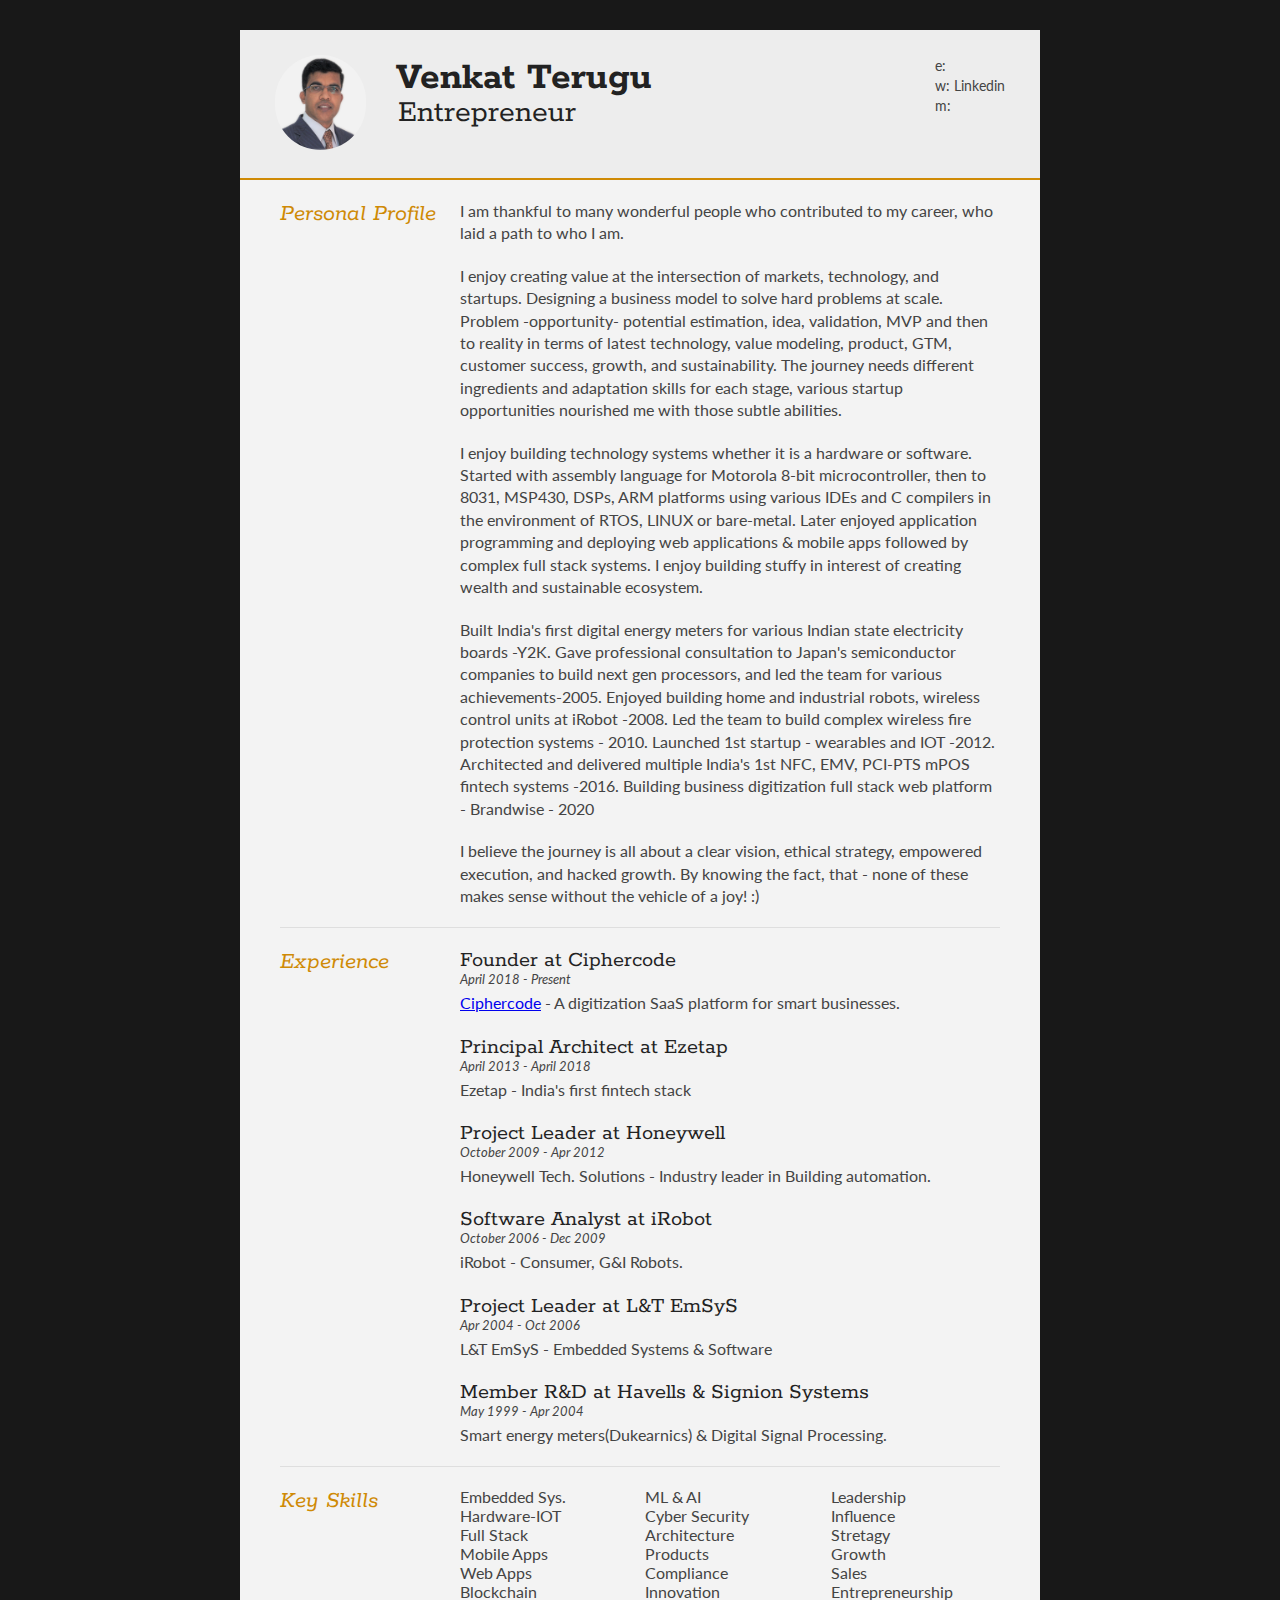
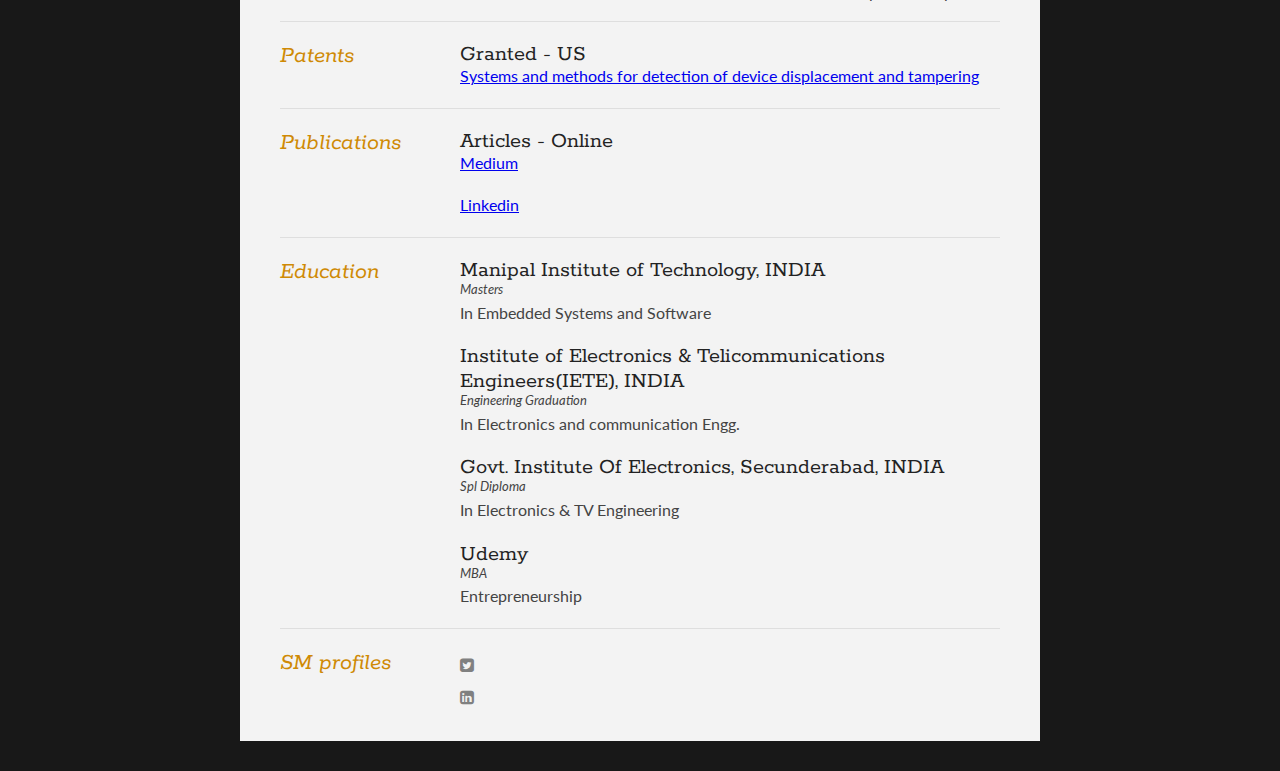
<file: index.html>
<!DOCTYPE html>
<html>
<head>
<title>Venkat Terugu - Curriculum Vita</title>

<meta name="viewport" content="width=device-width"/>
<meta name="description" content="The Curriculum Vita of Venkat Terugu"/>
<meta charset="UTF-8"> 

<link rel="icon" href="favicon.ico" type="image/gif" sizes="16x16">

<link type="text/css" rel="stylesheet" href="style.css">
<link href='http://fonts.googleapis.com/css?family=Rokkitt:400,700|Lato:400,300' rel='stylesheet' type='text/css'>

<link rel="stylesheet" href="https://stackpath.bootstrapcdn.com/font-awesome/4.7.0/css/font-awesome.min.css" integrity="sha384-wvfXpqpZZVQGK6TAh5PVlGOfQNHSoD2xbE+QkPxCAFlNEevoEH3Sl0sibVcOQVnN" crossorigin="anonymous">
<!--[if lt IE 9]>
<script src="//html5shiv.googlecode.com/svn/trunk/html5.js"></script>
<![endif]-->
</head>
<body id="top">
<div id="cv" class="instaFade">
	<div class="mainDetails">
		<div class="container-fluid">
			<div class="row">

				<div id="headshot" class="quickFade col-lg-4">
					<img src="images/TeruguVenkat.png" alt="Venkat Terugu"/>

				</div>
				
				<div id="name" class="col-lg-4" style="text-align:left;">
					<h1 class="quickFade delayTwo">Venkat Terugu</h1>
					<h2 class="quickFade delayThree">Entrepreneur</h2>
				</div>
				
				<div id="contactDetails" class="quickFade delayFour,col-lg-4" style="text-align:left;">
					<ul>
						<li>e: <a href="" target="_blank"></a></li>
						<li>w: <a href="http://www.linkedin.com/in/teruguvenkat">Linkedin</a></li>
						<li>m: </li>
					</ul>
				</div>
			</div>
				<div class="clear"></div>
			
		</div>
	</div>
	<div id="mainArea" class="quickFade delayFive">
		<section>
			<article>
				<div class="sectionTitle">
					<h1>Personal Profile</h1>
				</div>
				<div class="sectionContent">
					<p>I am thankful to many wonderful people who contributed to my career, who laid a path to who I am.</p>
				</div>
				<div class="sectionContent">
					<p>I enjoy creating value at the intersection of markets, technology, and startups. Designing a business model to solve hard problems at scale. Problem -opportunity- potential estimation, idea, validation, MVP and then to reality in terms of latest technology, value modeling, product, GTM, customer success, growth, and sustainability. The journey needs different ingredients and adaptation skills for each stage, various startup opportunities nourished me with those subtle abilities.</p>
				</div>
				<div class="sectionContent">
					<p>I enjoy building technology systems whether it is a hardware or software. Started with assembly language for Motorola 8-bit microcontroller, then to 8031, MSP430, DSPs, ARM platforms using various IDEs and C compilers in the environment of RTOS, LINUX or bare-metal. Later enjoyed application programming and deploying web applications & mobile apps followed by complex full stack systems. I enjoy building stuffy in interest of creating wealth and sustainable ecosystem.</p>
				 </div>
			
				<div class="sectionContent">
					<p> Built India's first digital energy meters for various Indian state electricity boards -Y2K. Gave professional consultation to Japan's semiconductor companies to build next gen processors, and led the team for various achievements-2005. Enjoyed building home and industrial robots, wireless control units at iRobot -2008. Led the team to build complex wireless fire protection systems - 2010. Launched 1st startup - wearables and IOT -2012. Architected and delivered multiple India's 1st NFC, EMV, PCI-PTS mPOS fintech systems -2016. Building business digitization full stack web platform - Brandwise - 2020 </p>
				</div>

				<div class="sectionContent">
					<p>I believe the journey is all about a clear vision, ethical strategy, empowered execution, and hacked growth. By knowing the fact, that - none of these makes sense without the vehicle of a joy! :) </p>

					</div>
				
			</article>
			<div class="clear"></div>
		</section>
		
		
		<section>
			<div class="sectionTitle">
				<h1>Experience</h1>
			</div>
			
			<div class="sectionContent">
				<article>
					<h2>Founder at Ciphercode</h2>
					<p class="subDetails">April 2018 - Present</p>
					<p> <a href="https://ciphercode.co/">Ciphercode</a> - A digitization SaaS platform for smart businesses.</p>
				</article>
				
				<article>
					<h2>Principal Architect at Ezetap</h2>
					<p class="subDetails">April 2013 - April 2018</p>
					<p>Ezetap - India's first fintech stack </p>
				</article>
				
				<article>
					<h2>Project Leader at Honeywell</h2>
					<p class="subDetails">October 2009 - Apr 2012</p>
					<p>Honeywell Tech. Solutions - Industry leader in Building automation.</p>
				</article>
				<article>
					<h2>Software Analyst at iRobot</h2>
					<p class="subDetails">October 2006 - Dec 2009</p>
					<p>iRobot - Consumer, G&I Robots.</p>
				</article>
				<article>
					<h2>Project Leader at L&T EmSyS</h2>
					<p class="subDetails">Apr 2004 - Oct 2006</p>
					<p>L&T EmSyS - Embedded Systems & Software</p>
				</article>
				<article>
					<h2>Member R&D at Havells & Signion Systems</h2>
					<p class="subDetails">May  1999 - Apr 2004</p>
					<p> Smart energy meters(Dukearnics) & Digital Signal Processing. </p>
				</article>
			</div>
			<div class="clear"></div>
		</section>
				
		<section>
			<div class="sectionTitle">
				<h1>Key Skills</h1>
			</div>
			
			<div class="sectionContent">
				<ul class="keySkills">
					<li>Embedded Sys. </li>
					<li>Hardware-IOT</li>
					<li>Full Stack </li>
					<li>Mobile Apps</li>
					<li>Web Apps</li>
					<li>Blockchain<li>
					<li>ML & AI</li>
					<li>Cyber Security</li>
					<li>Architecture</li>
					<li>Products</li>
					<li>Compliance</li>
					<li>Innovation</li>
					<li>Leadership</li>
					<li>Influence</li>
					<li>Stretagy</li>
					<li>Growth</li>
					<li>Sales</li>
					<li>Entrepreneurship</li>
				</ul>
			</div>
			<div class="clear"></div>
		</section>
<!-- Patents section -->
		<section>
			<div class="sectionTitle">
			<h1>Patents</h1>
			</div>
			<div class="sectionContent"> 
				<article>
					<h2>Granted - US</h2>
					<!-- <p class="US patents">Masters</p> -->
					<p style="text-decoration: none;"><a href="https://patents.google.com/patent/US20120194339A1/en">Systems and methods for detection of device displacement and tampering</a></p> 
				</article>
			</div>
			<div class="clear"></div>
		</section>

<!-- Articales section -->
		<section>
			<div class="sectionTitle">
			<h1>Publications</h1>
			</div>
			<div class="sectionContent"> 
				<article>
					<h2>Articles - Online</h2>
					<!-- <p class="Online articles">Masters</p> -->
					<p><a href="https://medium.com/me/stories/public">Medium</a></p>
					<p><a href="https://www.linkedin.com/in/teruguvenkat/detail/recent-activity/posts/">Linkedin</a></p>
				</article>
			</div>
			<div class="clear"></div>
		</section>
<!-- education section	 -->
		<section>
			<div class="sectionTitle">
				<h1>Education</h1>
			</div>
			
			<div class="sectionContent">
				<article>
					<h2>Manipal Institute of Technology, INDIA</h2>
					<p class="subDetails">Masters</p>
					<p>In Embedded Systems and Software</p>
				</article>
				
				<article>
					<h2>Institute of Electronics & Telicommunications Engineers(IETE), INDIA</h2>
					<p class="subDetails">Engineering Graduation</p>
					<p>In Electronics and communication Engg.</p>
				</article>
				<article>
					<h2>Govt. Institute Of Electronics, Secunderabad, INDIA</h2>
					<p class="subDetails">Spl Diploma </p>
					<p>In Electronics & TV Engineering</p>
				</article>
				<article>
					<h2>Udemy</h2>
					<p class="subDetails">MBA </p>
					<p>Entrepreneurship</p>
				</article>
			</div>
			<div class="clear"></div>
		</section>

		<section>
			<div class="sectionTitle">
				<h1>SM profiles</h1>
			</div>
			
			<div class="sectionContent" style="padding-bottom: 50px;">
				<article>
					<div>
						<span class="fa-stack">
						<a class="smIcons" href="https://twitter.com/venkatterugu">
							<i class="fa fa-twitter-square"></i>
						</a>
						<a class="smIcons" href="http://www.linkedin.com/in/teruguvenkat">
							<i class="fa fa-linkedin-square"></i>
						</a>
						</span>
					</div>
				
				</article>
				

			</div>
			<div class="clear"></div>
		</section>

		
	</div>
</div>
<script type="text/javascript">
var gaJsHost = (("https:" == document.location.protocol) ? "https://ssl." : "http://www.");
document.write(unescape("%3Cscript src='" + gaJsHost + "google-analytics.com/ga.js' type='text/javascript'%3E%3C/script%3E"));
</script>
<script type="text/javascript">
var pageTracker = _gat._getTracker("UA-3753241-1");
pageTracker._initData();
pageTracker._trackPageview();
</script>
</body>
</html>
</file>
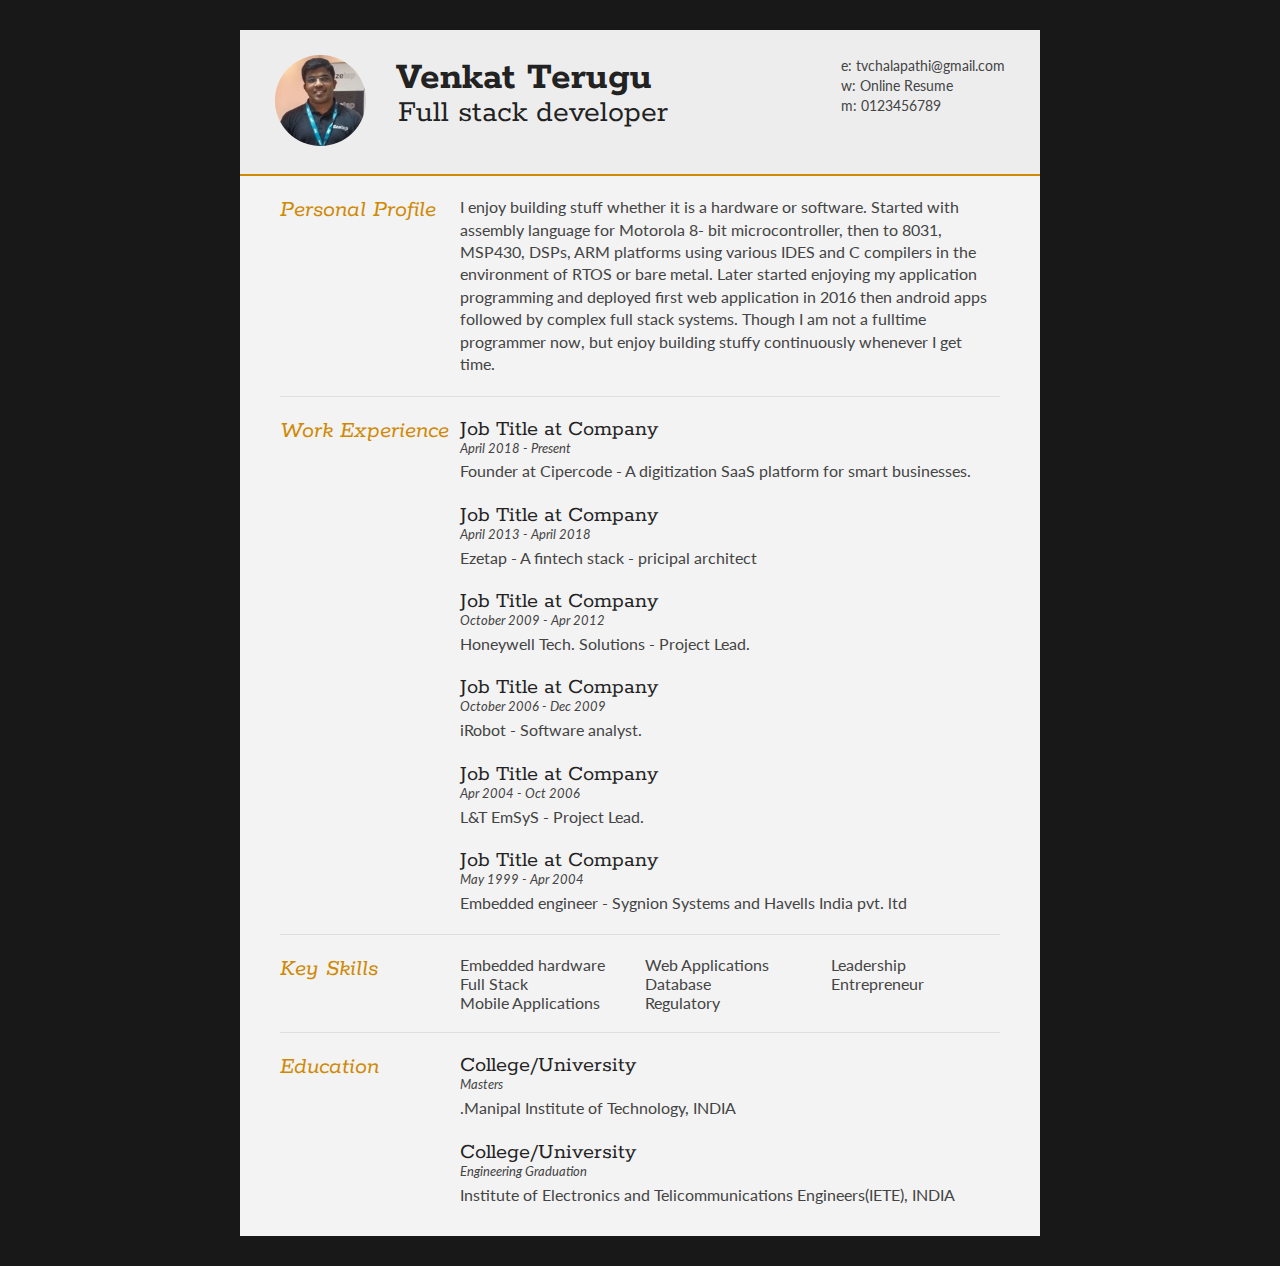
<file: resume.html>
<!DOCTYPE html>
<html>
<head>
<title>Venkat Terugu - Curriculum Vita</title>

<meta name="viewport" content="width=device-width"/>
<meta name="description" content="The Curriculum Vitae of Joe Bloggs."/>
<meta charset="UTF-8"> 

<link type="text/css" rel="stylesheet" href="style.css">
<link href='http://fonts.googleapis.com/css?family=Rokkitt:400,700|Lato:400,300' rel='stylesheet' type='text/css'>

<!--[if lt IE 9]>
<script src="//html5shiv.googlecode.com/svn/trunk/html5.js"></script>
<![endif]-->
</head>
<body id="top">
<div id="cv" class="instaFade">
	<div class="mainDetails">
		<div id="headshot" class="quickFade">
			<img src="images/tvc_ezetap.jpg" alt="Venkat Terugu" />
		</div>
		
		<div id="name">
			<h1 class="quickFade delayTwo">Venkat Terugu</h1>
			<h2 class="quickFade delayThree">Full stack developer</h2>
		</div>
		
		<div id="contactDetails" class="quickFade delayFour">
			<ul>
				<li>e: <a href="mailto:tvchalapathi@gmail.com" target="_blank">tvchalapathi@gmail.com</a></li>
				<li>w: <a href="https://tvchalapathi.github.io/cv/">Online Resume</a></li>
				<li>m: 0123456789</li>
			</ul>
		</div>
		<div class="clear"></div>
	</div>
	
	<div id="mainArea" class="quickFade delayFive">
		<section>
			<article>
				<div class="sectionTitle">
					<h1>Personal Profile</h1>
				</div>
				
				<div class="sectionContent">
					<p>I enjoy building stuff whether it is a hardware or software. Started with assembly language for Motorola 8- bit microcontroller, then to 8031, MSP430, DSPs, ARM platforms using various IDES and C compilers in the environment of RTOS or bare metal. Later started enjoying my application programming and deployed first web application in 2016 then android apps followed by complex full stack systems. Though I am not a fulltime programmer now, but enjoy building stuffy continuously whenever I get time.</p>
				</div>
			</article>
			<div class="clear"></div>
		</section>
		
		
		<section>
			<div class="sectionTitle">
				<h1>Work Experience</h1>
			</div>
			
			<div class="sectionContent">
				<article>
					<h2>Job Title at Company</h2>
					<p class="subDetails">April 2018 - Present</p>
					<p> Founder at Cipercode - A digitization SaaS platform for smart businesses.</p>
				</article>
				
				<article>
					<h2>Job Title at Company</h2>
					<p class="subDetails">April 2013 - April 2018</p>
					<p>Ezetap - A fintech stack - pricipal architect</p>
				</article>
				
				<article>
					<h2>Job Title at Company</h2>
					<p class="subDetails">October 2009 - Apr 2012</p>
					<p>Honeywell Tech. Solutions - Project Lead.</p>
				</article>
				<article>
					<h2>Job Title at Company</h2>
					<p class="subDetails">October 2006 - Dec 2009</p>
					<p>iRobot - Software analyst.</p>
				</article>
				<article>
					<h2>Job Title at Company</h2>
					<p class="subDetails">Apr 2004 - Oct 2006</p>
					<p>L&T EmSyS - Project Lead.</p>
				</article>
				<article>
					<h2>Job Title at Company</h2>
					<p class="subDetails">May  1999 - Apr 2004</p>
					<p>Embedded engineer - Sygnion Systems and Havells India pvt. ltd </p>
				</article>
			</div>
			<div class="clear"></div>
		</section>
		
		
		<section>
			<div class="sectionTitle">
				<h1>Key Skills</h1>
			</div>
			
			<div class="sectionContent">
				<ul class="keySkills">
					<li>Embedded hardware </li>
					<li>Full Stack</li>
					<li>Mobile Applications</li>
					<li>Web Applications</li>
					<li>Database</li>
					<li>Regulatory</li>
					<li>Leadership</li>
					<li>Entrepreneur</li>
				</ul>
			</div>
			<div class="clear"></div>
		</section>
		
		
		<section>
			<div class="sectionTitle">
				<h1>Education</h1>
			</div>
			
			<div class="sectionContent">
				<article>
					<h2>College/University</h2>
					<p class="subDetails">Masters</p>
					<p>.Manipal Institute of Technology, INDIA</p>
				</article>
				
				<article>
					<h2>College/University</h2>
					<p class="subDetails">Engineering Graduation</p>
					<p>Institute of Electronics and Telicommunications Engineers(IETE), INDIA</p>
				</article>
			</div>
			<div class="clear"></div>
		</section>
		
	</div>
</div>
<script type="text/javascript">
var gaJsHost = (("https:" == document.location.protocol) ? "https://ssl." : "http://www.");
document.write(unescape("%3Cscript src='" + gaJsHost + "google-analytics.com/ga.js' type='text/javascript'%3E%3C/script%3E"));
</script>
<script type="text/javascript">
var pageTracker = _gat._getTracker("UA-3753241-1");
pageTracker._initData();
pageTracker._trackPageview();
</script>
</body>
</html>
</file>
<file: style.css>
html,body,div,span,object,iframe,h1,h2,h3,h4,h5,h6,p,blockquote,pre,abbr,address,cite,code,del,dfn,em,img,ins,kbd,q,samp,small,strong,sub,sup,var,b,i,dl,dt,dd,ol,ul,li,fieldset,form,label,legend,table,caption,tbody,tfoot,thead,tr,th,td,article,aside,canvas,details,figcaption,figure,footer,header,hgroup,menu,nav,section,summary,time,mark,audio,video {
    border:0;
    font:inherit;
    font-size:100%;
    margin:0;
    padding:0;
    vertical-align:baseline;
    }
    
    article,aside,details,figcaption,figure,footer,header,hgroup,menu,nav,section {
    display:block;
    }
    
    html, body {background: #181818; font-family: 'Lato', helvetica, arial, sans-serif; font-size: 16px; color: #222;}
    
    .clear {clear: both;}
    
    p {
        font-size: 1em;
        line-height: 1.4em;
        margin-bottom: 20px;
        color: #444;
    }
    
    #cv {
        width: 90%;
        max-width: 800px;
        background: #f3f3f3;
        margin: 30px auto;
    }
    
    .mainDetails {
        padding: 25px 35px;
        border-bottom: 2px solid #cf8a05;
        background: #ededed;
    }
    
    #name h1 {
        font-size: 2.5em;
        font-weight: 700;
        font-family: 'Rokkitt', Helvetica, Arial, sans-serif;
        margin-bottom: -6px;
    }
    
    #name h2 {
        font-size: 2em;
        margin-left: 2px;
        font-family: 'Rokkitt', Helvetica, Arial, sans-serif;
    }
    
    #mainArea {
        padding: 0 40px;
    }
    
    #headshot {
        width: 12.5%;
        float: left;
        margin-right: 30px;
    }
    
    #headshot img {
        width: 100%;
        height: auto;
        -webkit-border-radius: 50px;
        border-radius: 50px;
    }
    
    #name {
        float: left;
    }
    
    #contactDetails {
        float: right;
    }
    
    #contactDetails ul {
        list-style-type: none;
        font-size: 0.9em;
        margin-top: 2px;
    }
    
    #contactDetails ul li {
        margin-bottom: 3px;
        color: #444;
    }
    
    #contactDetails ul li a, a[href^=tel] {
        color: #444; 
        text-decoration: none;
        -webkit-transition: all .3s ease-in;
        -moz-transition: all .3s ease-in;
        -o-transition: all .3s ease-in;
        -ms-transition: all .3s ease-in;
        transition: all .3s ease-in;
    }
    
    #contactDetails ul li a:hover { 
        color: #cf8a05;
    }
    
    
    section {
        border-top: 1px solid #dedede;
        padding: 20px 0 0;
    }
    
    section:first-child {
        border-top: 0;
    }
    
    section:last-child {
        padding: 20px 0 10px;
    }
    
    .sectionTitle {
        float: left;
        width: 25%;
    }
    
    .sectionContent {
        float: right;
        width: 75%;
    }
    
    .sectionTitle h1 {
        font-family: 'Rokkitt', Helvetica, Arial, sans-serif;
        font-style: italic;
        font-size: 1.5em;
        color: #cf8a05;
    }
    
    .sectionContent h2 {
        font-family: 'Rokkitt', Helvetica, Arial, sans-serif;
        font-size: 1.4em;
        margin-bottom: -2px;
    }
    
    .subDetails {
        font-size: 0.8em;
        font-style: italic;
        margin-bottom: 3px;
    }
    
    .keySkills {
        list-style-type: none;
        -moz-column-count:3;
        -webkit-column-count:3;
        column-count:3;
        margin-bottom: 20px;
        font-size: 1em;
        color: #444;
    }
    
    .keySkills ul li {
        margin-bottom: 3px;
    }
    
    @media all and (min-width: 602px) and (max-width: 800px) {
        #headshot {
            /* display: none; */
        }
        
        .keySkills {
        -moz-column-count:2;
        -webkit-column-count:2;
        column-count:2;
        }
    }
    
    @media all and (max-width: 601px) {
        #cv {
            width: 95%;
            margin: 10px auto;
            min-width: 280px;
        }
        
        #headshot {
            /* display: none; */
        }
        
        #name, #contactDetails {
            float: none;
            width: 100%;
            text-align: center;
        }
        
        .sectionTitle, .sectionContent {
            float: none;
            width: 100%;
        }
        
        .sectionTitle {
            margin-left: -2px;
            font-size: 1.25em;
        }
        
        .keySkills {
            -moz-column-count:2;
            -webkit-column-count:2;
            column-count:2;
        }
    }
    
    @media all and (max-width: 480px) {
        .mainDetails {
            padding: 15px 15px;
        }
        
        section {
            padding: 15px 0 0;
        }
        
        #mainArea {
            padding: 0 25px;
        }
    
        
        .keySkills {
        -moz-column-count:1;
        -webkit-column-count:1;
        column-count:1;
        }
        
        #name h1 {
            line-height: .8em;
            margin-bottom: 4px;
        }
    }
    
    @media print {
        #cv {
            width: 100%;
        }
    }
    
    @-webkit-keyframes reset {
        0% {
            opacity: 0;
        }
        100% {
            opacity: 0;
        }
    }
    
    @-webkit-keyframes fade-in {
        0% {
            opacity: 0;
        }
        40% {
            opacity: 0;
        }
        100% {
            opacity: 1;
        }
    }
    
    @-moz-keyframes reset {
        0% {
            opacity: 0;
        }
        100% {
            opacity: 0;
        }
    }
    
    @-moz-keyframes fade-in {
        0% {
            opacity: 0;
        }
        40% {
            opacity: 0;
        }
        100% {
            opacity: 1;
        }
    }
    
    @keyframes reset {
        0% {
            opacity: 0;
        }
        100% {
            opacity: 0;
        }
    }
    
    @keyframes fade-in {
        0% {
            opacity: 0;
        }
        40% {
            opacity: 0;
        }
        100% {
            opacity: 1;
        }
    }
    
    .instaFade {
        -webkit-animation-name: reset, fade-in;
        -webkit-animation-duration: 1.5s;
        -webkit-animation-timing-function: ease-in;
        
        -moz-animation-name: reset, fade-in;
        -moz-animation-duration: 1.5s;
        -moz-animation-timing-function: ease-in;
        
        animation-name: reset, fade-in;
        animation-duration: 1.5s;
        animation-timing-function: ease-in;
    }
    
    .quickFade {
        -webkit-animation-name: reset, fade-in;
        -webkit-animation-duration: 2.5s;
        -webkit-animation-timing-function: ease-in;
        
        -moz-animation-name: reset, fade-in;
        -moz-animation-duration: 2.5s;
        -moz-animation-timing-function: ease-in;
        
        animation-name: reset, fade-in;
        animation-duration: 2.5s;
        animation-timing-function: ease-in;
    }
     
    .delayOne {
        -webkit-animation-delay: 0, .5s;
        -moz-animation-delay: 0, .5s;
        animation-delay: 0, .5s;
    }
    
    .delayTwo {
        -webkit-animation-delay: 0, 1s;
        -moz-animation-delay: 0, 1s;
        animation-delay: 0, 1s;
    }
    
    .delayThree {
        -webkit-animation-delay: 0, 1.5s;
        -moz-animation-delay: 0, 1.5s;
        animation-delay: 0, 1.5s;
    }
    
    .delayFour {
        -webkit-animation-delay: 0, 2s;
        -moz-animation-delay: 0, 2s;
        animation-delay: 0, 2s;
    }
    
    .delayFive {
        -webkit-animation-delay: 0, 2.5s;
        -moz-animation-delay: 0, 2.5s;
        animation-delay: 0, 2.5s;
    }
    .smIcons{
            padding-top: 0px;
            padding-right: 50px;
            color: grey;
    }
</file>
